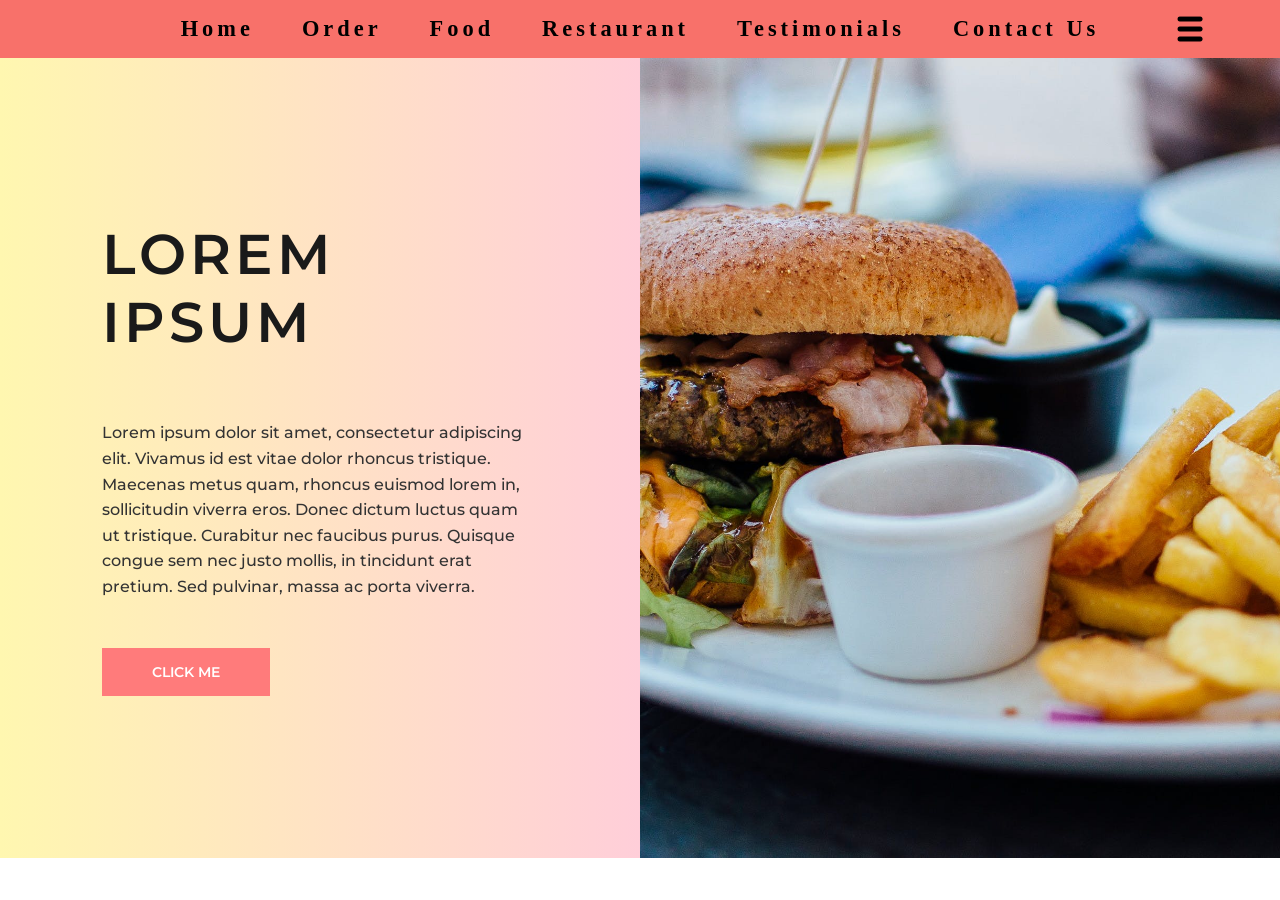
<file: index.html>
<!DOCTYPE html>
<html lang="en">

<head>
    <meta charset="UTF-8">
    <meta name="viewport" content="width=device-width, initial-scale=1.0">
    <title>Food Landing Page</title>
    <link rel="stylesheet" href="style.css">
    <link
        href="https://fonts.googleapis.com/css2?family=Montserrat:wght@400;600;700;900&family=Playfair+Display:wght@700&display=swap"
        rel="stylesheet">
</head>

<body>
    <header>
        <nav>
            <input type="checkbox" id="menu-toggle" class="menu-toggle">
            <ul class="nav-links">
                <li><a href="#" class="active">Home</a></li>
                <li><a href="#">Order</a></li>
                <li><a href="#">Food</a></li>
                <li><a href="#">Restaurant</a></li>
                <li><a href="#">Testimonials</a></li>
                <li><a href="#">Contact Us</a></li>
            </ul>
            <label for="menu-toggle" class="menu-icon">
                <img src="images/menu-bar.png" alt="Menu">
            </label>
        </nav>
    </header>

    <main>
        <section class="hero">
            <div class="hero-content">
                <h1>LOREM IPSUM</h1>
                <p>Lorem ipsum dolor sit amet, consectetur adipiscing elit. Vivamus id est vitae dolor rhoncus
                    tristique. Maecenas metus quam, rhoncus euismod lorem in, sollicitudin viverra eros. Donec
                    dictum
                    luctus quam ut tristique. Curabitur nec faucibus purus. Quisque congue sem nec justo mollis, in
                    tincidunt erat pretium. Sed pulvinar, massa ac porta viverra.</p>
                <a href="gallery.html"><button class="cta-button">Click Me</button></a>
            </div>
            <div class="hero-image">
                <img src="images\pexels-robin-stickel-70497.jpg" alt="Delicious Burger">

            </div>
        </section>
    </main>
</body>

</html>
</file>
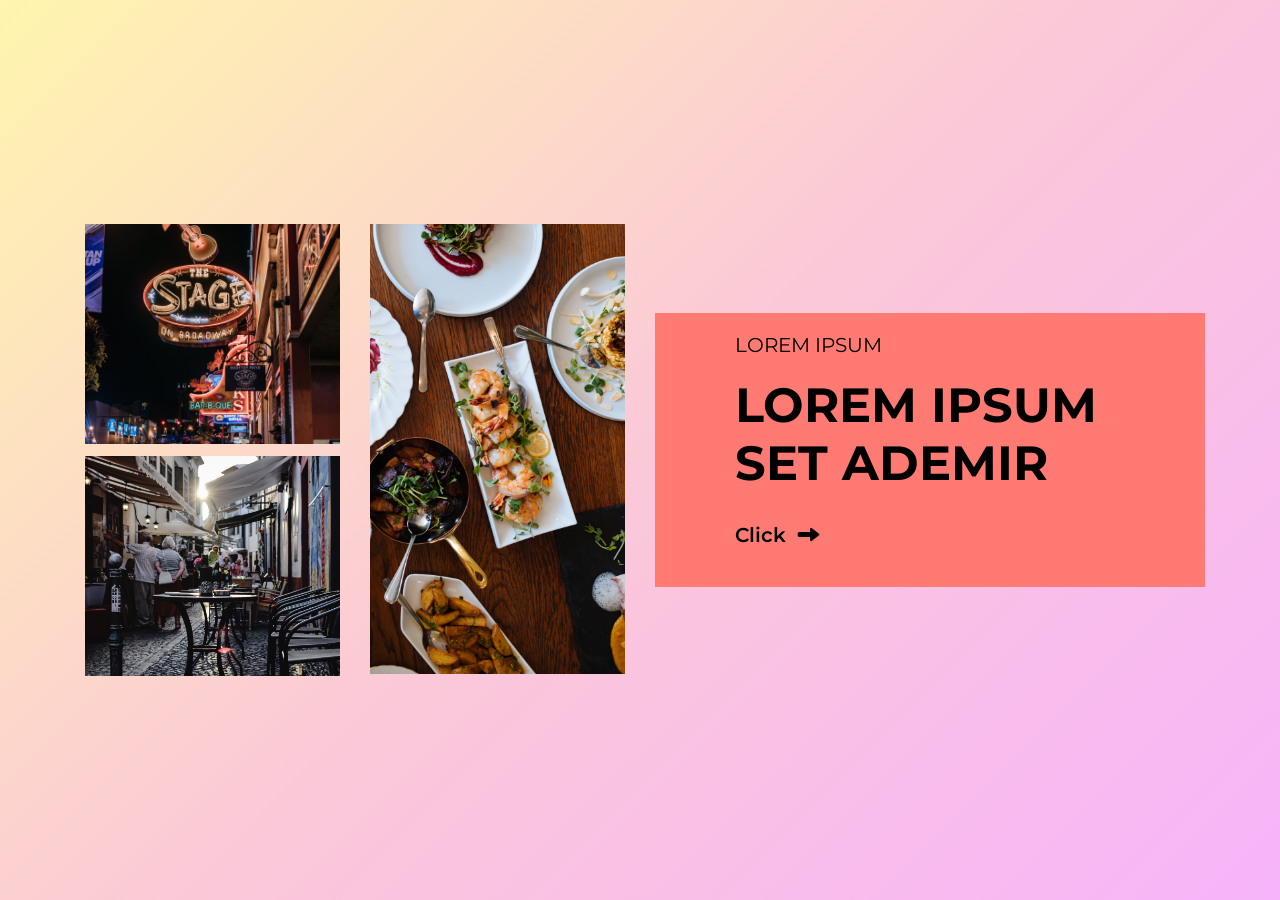
<file: gallery.html>
<!DOCTYPE html>
<html lang="en">

<head>
    <meta charset="UTF-8">
    <meta name="viewport" content="width=device-width, initial-scale=1.0">
    <title>Food Gallery</title>
    <link rel="stylesheet" href="style.css">
    <link
        href="https://fonts.googleapis.com/css2?family=Montserrat:wght@400;600;700;900&family=Playfair+Display:wght@700&display=swap"
        rel="stylesheet">
</head>
<body>
    <main>
        <section class="gallery-section" style="min-height: 100vh; display: flex; align-items: center;">
            <div class="gallery-grid">
                <div class="grid-col-1">
                    <div class="gallery-item">
                        <img src="images/pexels-rachel-claire-6752433.jpg" alt="Food Table">

                    </div>
                    <div class="gallery-item">
                        <img src="images/pexels-eva-bronzini-6141651.jpg" alt="Delicious Burger">

                    </div>
                </div>
                <div class="grid-col-2">
                    <div class="gallery-item tall-item">
                        <img src="images/pexels-mister-mister-3434523.jpg" alt="Neon Sign">

                    </div>
                </div>
                <div class="grid-col-3">
                    <div class="info-box">
                        <span class="subtitle">LOREM IPSUM</span>
                        <h2>LOREM IPSUM SET ADEMIR</h2>
                        <a href="index.html" style="text-decoration: none; color: inherit;">
                            <div class="click-action">
                                <span>Click</span>
                                <img src="images/icons8-arrow-30.png" alt="Arrow">
                            </div>
                        </a>
                    </div>
                </div>
            </div>
        </section>
    </main>

</body>

</html>
</file>
<file: style.css>
* {
    margin: 0;
    padding: 0;
    box-sizing: border-box;
}

body {
    font-family: 'Montserrat', sans-serif;
    overflow-x: hidden;
}

header {
    background-color: #f8716a;
    padding: 1rem 0;
    display: flex;
    justify-content: center;
    align-items: center;
    width: 100%;
    border-radius: 0px;
}

nav {
    display: flex;
    margin: 0 auto;
    justify-content: center;
    align-items: center;
    width: 100%;
    max-width: 1400px;
    padding: 0 5%;
    position: relative;
}

.nav-links {
    display: flex;
    list-style: none;
    gap: 3rem;
   
}

.nav-links li a {
    text-decoration: none;
    color: #000;
    font-family: 'Cormorant Garamond', serif;
    font-weight: bolder;
    text-transform: capitalize;
    letter-spacing: 4px;
    font-size: 1.4rem;
}

.menu-icon {
    position: absolute;
    margin-left: 86%;
    cursor: pointer;
    display: flex;
    font-size: 2rem;
}

.menu-icon img {
    height: 40px;
    width: 40px;

}
.menu-toggle{
    display: none;
}

.hero {
    display: flex;
    height: calc(100vh - 100px);
    width: 100%;

}

.hero-content {
    width: 50%;
    flex: none;
    background: linear-gradient(to right, #fff7b0, #ffced9);

    padding: 0 8%;
    display: flex;
    flex-direction: column;
    justify-content: center;
    align-items: flex-start;

}

.hero-content h1 {
    font-size: 3.5rem;
    font-weight: 600;
    letter-spacing: 4px;
    margin-bottom: 4rem;
    color: #1a1a1a;
    text-transform: uppercase;
}

.hero-content p {
    font-size: 1rem;
    line-height: 1.6;
    color: #333;
    margin-bottom: 3rem;
    max-width: 550px;
    font-weight: 500;


}

.cta-button {
    background-color: #ff7b7b;
    color: white;
    border: none;
    padding: 15px 50px;
    font-size: 0.9rem;
    cursor: pointer;
    transition: background-color 0.3s;
    font-family: 'Montserrat', sans-serif;
    font-weight: 600;
    text-transform: uppercase;
}

.cta-button:hover {
    background-color: #ff6b6b;
}

.hero-image {
    width: 50%;
    flex: none;
    height: 100%;
    position: relative;
}

.hero-image img {
    width: 100%;
    height: 100%;
    object-fit: cover;
    display: block;
    object-position: center;
}


.gallery-section {
    background: linear-gradient(135deg, #fff5ae 0%, #fbc8d8 50%, #f7b4fa 100%);
    padding: 80px 0;
    min-height: 100vh;
    display: flex;
    align-items: center;
}



.gallery-grid {
    display: grid;
    grid-template-columns: 0.85fr 0.85fr auto;
    gap: 30px;
    max-width: 1900px;
    margin: 0 auto;
    padding-left: 10px;
}

.gallery-item img {
    width: 100%;
    height: 100%;
    margin-bottom: 20px;
    object-fit: cover;
}

.grid-col-1 {
    display: flex;
    flex-direction: column;
    gap: 12px;
}

.grid-col-1 .gallery-item {
    height: 220px;

}

.grid-col-2 .gallery-item.tall-item {
    height: 450px;
}

.grid-col-3 {
    display: flex;
    align-items: center;
    justify-content: flex-start;

}

.info-box {
    background: #ff7a72;
    width: 550px;
    padding: 20px 100px 40px 80px;
    border-radius: 0px;

}

.info-box .subtitle {
    font-size: 20px;
    margin-bottom: 20px;
    display: inline-block;
}

.info-box h2 {
    font-size: 48px;
    line-height: 1.2;
    margin-bottom: 30px;
    font-weight: bolder;
}

.click-action {
    display: flex;
    align-items: center;
    gap: 10px;
    font-size: 20px;
    font-weight: 600;
}

.click-action img {
    width: 25px;
    height: 25px;
}



.menu-toggle {
    display: none;
}

@media (max-width: 1024px) {
    nav{
        padding: 0 20px;
    }
    .nav-links {
        gap: 1.8rem;
    }

    .hero-content h1 {
        font-size: 2.5rem;
    }

    .gallery-grid {
        gap: 15px;
    }

    .info-box {
        width: 100%;
        max-width: 450px;
        padding: 20px 40px;
    }

    .menu-icon {
        margin-left: 0;
        right: 5%;
    }
}

@media (max-width: 768px) {
    .menu-toggle {
        display: none;
    }

    .menu-icon {
        display: block;
        z-index: 999;
        cursor: pointer;
    }

   

    .nav-links {
    display: none;
    position: absolute;
    top: 50%;
    left: 50%;
    width: 50%;
    height: 316px;
    background-color: #f8716a;
    flex-direction: column;
    align-items: center;
    padding: 2rem 0;
    gap: 1.5rem;
    z-index: 500;
}

    .menu-toggle:checked~.nav-links {
        display: flex;
    }

    .hero {
        flex-direction: column;
        height: auto;
        padding-top: 0;
    }

    .hero-content,
    .hero-image {
        width: 100%;
    }

    .hero-content {
        padding: 3rem 5%;
        align-items: center;
        text-align: center;
        order: 2;
    }

    .hero-image {
        height: 300px;
        order: 1;
    }

    .hero-content {
        order: 2;
    }

    .hero-image {
        order: 1;
    }

    .hero-content h1 {
        font-size: 2.2rem;
        margin-bottom: 2rem;
    }

    .gallery-section {
        padding: 40px 0;
    }

    .gallery-grid {
        grid-template-columns: 1fr;
        padding: 0 15px;
        max-width: 100%;
    }

    .grid-col-1,
    .grid-col-2,
    .grid-col-3 {
        width: 100%;
    }
    .grid-col-1 .gallery-item {
        height: 250px;
    }

    .grid-col-2 .gallery-item.tall-item {
        height: 350px;
    }

    .info-box {
        width: 100%;
        max-width: 100%;
        padding: 30px;
        margin-top: 20px;
        text-align: center;
    }

    .grid-col-3 {
        justify-content: center;
    }

    .click-action {
        justify-content: center;
    }
}
</file>
